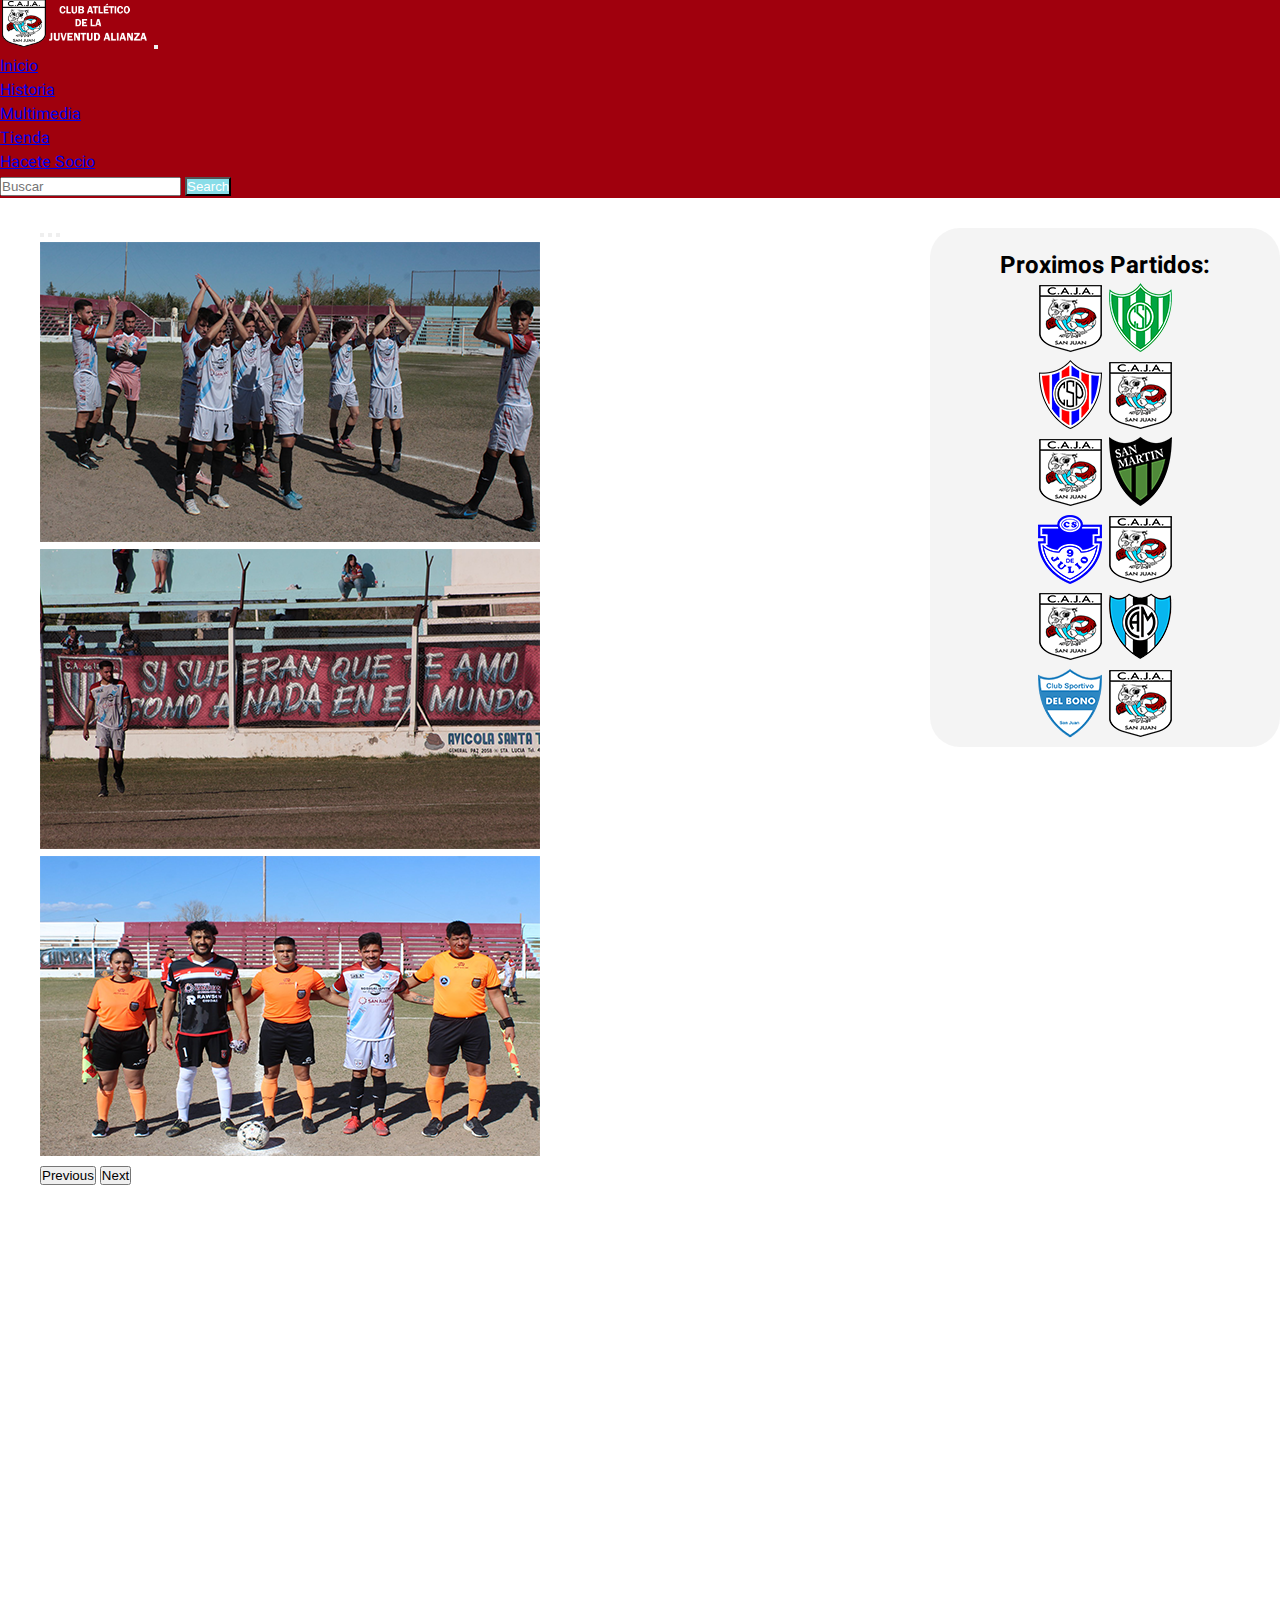
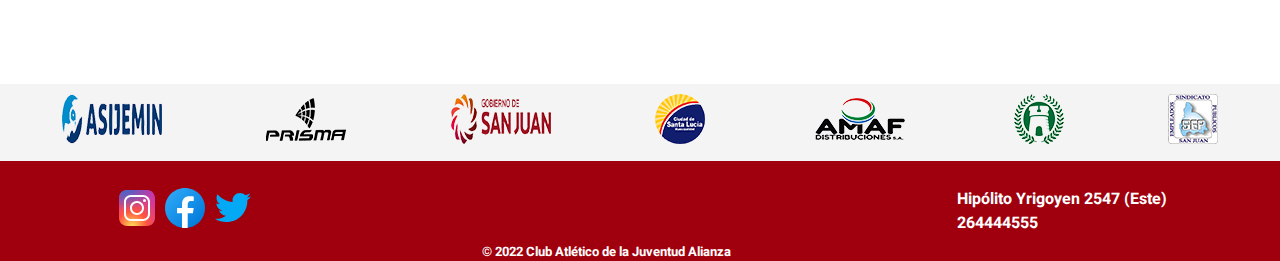
<file: index.html>
<!DOCTYPE html>
<html lang="es">

<head>
  <meta charset="UTF-8">
  <meta name="description" content="pagina oficial del club atletico de la juventud alianza">
  <meta http-equiv="X-UA-Compatible" content="IE=edge">
  <meta name="viewport" content="width=device-width, initial-scale=1.0">
  <link rel="stylesheet" href="./style/style.css">
  <link href="https://unpkg.com/aos@2.3.1/dist/aos.css" rel="stylesheet">
  <link href="https://cdn.jsdelivr.net/npm/bootstrap@5.1.3/dist/css/bootstrap.min.css" rel="stylesheet"
    integrity="sha384-1BmE4kWBq78iYhFldvKuhfTAU6auU8tT94WrHftjDbrCEXSU1oBoqyl2QvZ6jIW3" crossorigin="anonymous">
  <link rel="shortcut icon" href="./img/ico-ali.ico" type="image/x-icon">
  <title>Club Atlético de la Juventud Alianza</title>
</head>

<body>
  <header>
    <nav class="navbar navbar-expand-lg navbar-dark">
      <div class="container-fluid">
        <a class="navbar-brand" href="./index.html"><img src="./img/ALI2.png" alt="logo" width="150px"></a>
        <button class="navbar-toggler" type="button" data-bs-toggle="collapse" data-bs-target="#navbarSupportedContent"
          aria-controls="navbarSupportedContent" aria-expanded="false" aria-label="Toggle navigation">
          <span class="navbar-toggler-icon"></span>
        </button>
        <div class="collapse navbar-collapse" id="navbarSupportedContent">
          <ul class="navbar-nav me-auto mb-2 mb-lg-0">
            <li class="nav-item">
              <a class="nav-link active" aria-current="page" href="index.html">Inicio</a>
            </li>
            <li class="nav-item">
              <a class="nav-link" href="./section/historia.html">Historia</a>
            </li>
            <li class="nav-item">
              <a class="nav-link" href="./section/multimedia.html">Multimedia</a>
            </li>
            <li class="nav-item">
              <a class="nav-link" href="./section/tienda.html">Tienda</a>
            </li>
            <li class="nav-item">
              <a class="nav-link" href="./section/socios.html">Hacete Socio</a>
            </li>
          </ul>
          <form class="d-flex">
            <input class="form-control me-2" type="search" placeholder="Buscar" aria-label="Search">
            <button class="btn btn-outline-success" style="background-color: #89dde8; color: #FFFF;"
              type="submit">Search</button>
          </form>
        </div>
      </div>
    </nav>
  </header>

  <main class="main">
    <section class="noticiasMain">
      <div id="carouselExampleCaptions" class="carousel slide" data-bs-ride="false">
        <div class="carousel-indicators">
          <button type="button" data-bs-target="#carouselExampleCaptions" data-bs-slide-to="0" class="active"
            aria-current="true" aria-label="Slide 1"></button>
          <button type="button" data-bs-target="#carouselExampleCaptions" data-bs-slide-to="1"
            aria-label="Slide 2"></button>
          <button type="button" data-bs-target="#carouselExampleCaptions" data-bs-slide-to="2"
            aria-label="Slide 3"></button>
        </div>
        <div class="carousel-inner">
          <div class="carousel-item active">
            <img src="./img/IMG1.png" class="d-block w-100" alt="noticia1">
            <div class="carousel-caption d-none d-md-block">
            </div>
          </div>
          <div class="carousel-item">
            <img src="./img/IMG2.png" class="d-block w-100" alt="noticia2">
            <div class="carousel-caption d-none d-md-block">
            </div>
          </div>
          <div class="carousel-item">
            <img src="./img/IMG3.png" class="d-block w-100" alt="noticia3">
            <div class="carousel-caption d-none d-md-block">
            </div>
          </div>
        </div>
        <button class="carousel-control-prev" type="button" data-bs-target="#carouselExampleCaptions"
          data-bs-slide="prev">
          <span class="carousel-control-prev-icon" aria-hidden="true"></span>
          <span class="visually-hidden">Previous</span>
        </button>
        <button class="carousel-control-next" type="button" data-bs-target="#carouselExampleCaptions"
          data-bs-slide="next">
          <span class="carousel-control-next-icon" aria-hidden="true"></span>
          <span class="visually-hidden">Next</span>
        </button>
      </div>
    </section>

    <section class="subnoticias">
      <article class="subnoticia1" data-aos="fade-up">
        <div class="imagensubnoticia"><img src="./img/subnoticia1.png" alt=""></div>
        <div>
          <h2 class="h2_subnoticia">FUERZA BLAS</h2>
        </div>
        <div>
          <p>Desde Club Atlético de la Juventud Alianza le pedimos a todos que se sumen en oraciones para darle fuerza a
            nuestro jugador Blas Díaz, que en la madrugada de hoy tuvo un grave accidente y se encuentra internado en
            terapia intensiva del Hospital Rawson.</p>
        </div>
        <div class="hrefSubnoticia3"><a href="#">Leer más</a></div>
      </article>
      <article class="subnoticia2" data-aos="fade-up">
        <div class="imagensubnoticia"><img src="./img/subnoticia2.png" alt=""></div>
        <div>
          <h2 class="h2_subnoticia">Mallea no continuara como presidente</h2>
        </div>
        <div>
          <p>Lorem, ipsum dolor sit amet consectetur adipisicing elit. Nobis, eligendi. Reiciendis labore amet hic nulla
            a, sit velit nobis minus laboriosam deserunt recusandae modi at doloremque dolorum, distinctio quaerat
            ducimus.</p>
        </div>
        <div class="hrefSubnoticia3"><a href="#">Leer más</a></div>
      </article>
      <article class="subnoticia3" data-aos="fade-up">
        <div class="imagensubnoticia"><img src="./img/subnoticia3.png" alt=""></div>
        <div>
          <h2 class="h2_subnoticia">Empate con sabor amargo</h2>
        </div>
        <div>
          <p>Lorem ipsum dolor sit amet consectetur adipisicing elit. Laboriosam natus a quas cupiditate eos quos,
            consectetur consequuntur! Qui mollitia non facilis omnis perspiciatis. Magni vitae reprehenderit qui
            architecto repudiandae dolorum?</p>
        </div>
        <div class="hrefSubnoticia3"><a href="#">Leer más</a></div>
      </article>
    </section>

    <aside class="sidebarMain">
      <div class="partidos">
        <div class="proximospartidos">
          <h2>Proximos Partidos:</h2>
        </div>
        <div class="proximospartidos1 proximopartidos1">
          <div><img src="./img/ali.png" alt="escudo"></div>
          <div><img src="./img/desamparados.png"></div>
        </div>
        <div class="proximospartidos1 proximopartidos2">
          <div><img src="./img/peñarol.png"></div>
          <div><img src="./img/ali.png" alt="escudo"></div>
        </div>
        <div class="proximospartidos1 proximapartido3">
          <div><img src="./img/ali.png" alt="escudo"></div>
          <div><img src="./img/sanmartin.png"></div>
        </div>
        <div class="proximospartidos1 proximapartido4">
          <div><img src="./img/nueve.png" alt="escudo"></div>
          <div><img src="./img/ali.png"></div>
        </div>
        <div class="proximospartidos1 proximapartido5">
          <div><img src="./img/ali.png" alt="escudo"></div>
          <div><img src="./img/mar.png"></div>
        </div>
        <div class="proximospartidos1 proximapartido3">
          <div><img src="./img/delbono.png" alt="escudo"></div>
          <div><img src="./img/ali.png"></div>
        </div>
      </div>
    </aside>

    <div class="sponsors">
      <div><img src="./img/asijemin.png" alt="asijemin"></div>
      <div><img src="./img/prisma.png" alt="prisma"></div>
      <div><img src="./img/sanjuan.png" alt="gobiernodesanjuan"></div>
      <div><img src="./img/santalucia.png" alt="municipiodesantalucia"></div>
      <div><img src="./img/amaf.png" alt="amaf"></div>
      <div><img src="./img/huarpe.png" alt="seghuarpe"></div>
      <div><img src="./img/sep.png" alt="sep"></div>
    </div>
  </main>

  <footer>
    <div class="redessociales">
      <div class="instagram"><a href=https://www.instagram.com/atleticoalianza target="_blank"><img
            src="./img/ig.svg"></a></div>
      <div class="facebook"><a href="https://www.facebook.com/AtleticoAlianzaSJ" target="_blank"><img
            src="./img/fb.svg"></a></div>
      <div class="twitter"><a href="https://twitter.com/atleticoalianza?lang=es" target="_blank"><img
            src="./img/tw.svg"></a></div>
    </div>
    <div class="copyright">
      <h4 class="copy">&copy; 2022 Club Atlético de la Juventud Alianza</h4>
    </div>
    <div class="direcciontelefono">
      <div>
        <h4 class="h4Footer">Hipólito Yrigoyen 2547 (Este)</h4>
        <div>
          <h4 class="h4Footer">264444555</h4>
        </div>
      </div>
  </footer>
  <script src="https://cdn.jsdelivr.net/npm/bootstrap@5.1.3/dist/js/bootstrap.bundle.min.js"
    integrity="sha384-ka7Sk0Gln4gmtz2MlQnikT1wXgYsOg+OMhuP+IlRH9sENBO0LRn5q+8nbTov4+1p"
    crossorigin="anonymous"></script>
  <script src="https://unpkg.com/aos@2.3.1/dist/aos.js"></script>
  <script>
    AOS.init();
  </script>
</body>

</html>
</file>
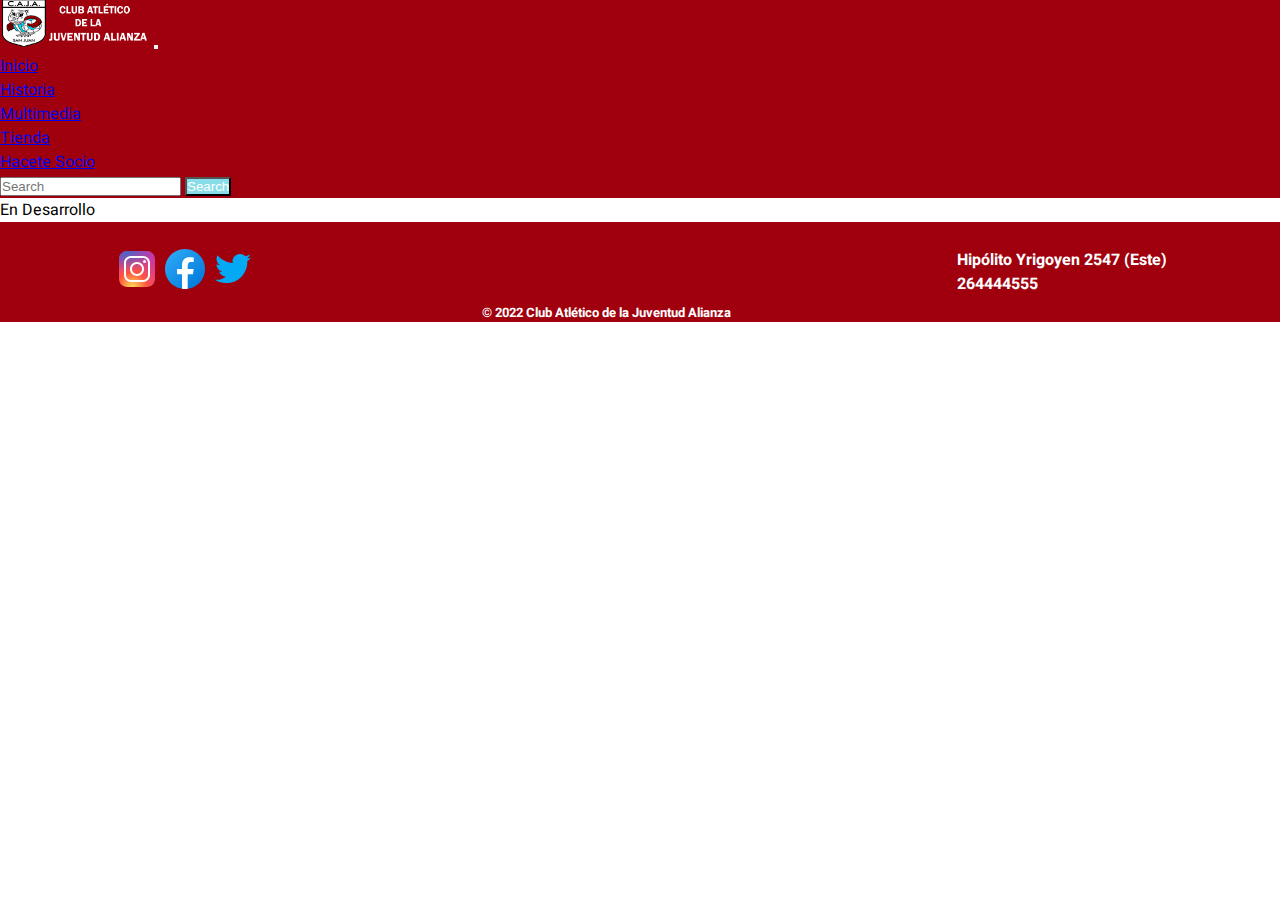
<file: section/multimedia.html>
<!DOCTYPE html>
<html lang="es">

<head>
  <meta charset="UTF-8">
  <meta http-equiv="X-UA-Compatible" content="IE=edge">
  <meta name="viewport" content="width=device-width, initial-scale=1.0">
  <link rel="stylesheet" href="../style/style.css">
  <link href="https://cdn.jsdelivr.net/npm/bootstrap@5.1.3/dist/css/bootstrap.min.css" rel="stylesheet"
    integrity="sha384-1BmE4kWBq78iYhFldvKuhfTAU6auU8tT94WrHftjDbrCEXSU1oBoqyl2QvZ6jIW3" crossorigin="anonymous">
  <link rel="shortcut icon" href="../img/ico-ali.ico" type="image/x-icon">
  <title>Multimedia</title>
</head>

<body>
  <header>
    <nav class="navbar navbar-expand-lg navbar-dark">
      <div class="container-fluid">
        <a class="navbar-brand" href="../index.html"><img src="../img/ALI2.png" alt="logo" width="150px"></a>
        <button class="navbar-toggler" type="button" data-bs-toggle="collapse" data-bs-target="#navbarSupportedContent"
          aria-controls="navbarSupportedContent" aria-expanded="false" aria-label="Toggle navigation">
          <span class="navbar-toggler-icon"></span>
        </button>
        <div class="collapse navbar-collapse" id="navbarSupportedContent">
          <ul class="navbar-nav me-auto mb-2 mb-lg-0">
            <li class="nav-item">
              <a class="nav-link active" aria-current="page" href="../index.html">Inicio</a>
            </li>
            <li class="nav-item">
              <a class="nav-link" href="historia.html">Historia</a>
            </li>
            <li class="nav-item">
              <a class="nav-link" href="multimedia.html">Multimedia</a>
            </li>
            <li class="nav-item">
              <a class="nav-link" href="tienda.html">Tienda</a>
            </li>
            <li class="nav-item">
              <a class="nav-link" href="socios.html">Hacete Socio</a>
            </li>
          </ul>
          <form class="d-flex">
            <input class="form-control me-2" type="search" placeholder="Search" aria-label="Search">
            <button class="btn btn-outline-success" style="background-color: #89dde8; color: #FFFF;"
              type="submit">Search</button>
          </form>
        </div>
      </div>
    </nav>
  </header>
  <main>
    <p>En Desarrollo</p>
  </main>
  <footer>
    <div class="redessociales">
      <div class="instagram"><a href=https://www.instagram.com/atleticoalianza target="_blank"><img
            src="../img/ig.svg"></a></div>
      <div class="facebook"><a href="https://www.facebook.com/AtleticoAlianzaSJ" target="_blank"><img
            src="../img/fb.svg"></a></div>
      <div class="twitter"><a href="https://twitter.com/atleticoalianza?lang=es" target="_blank"><img
            src="../img/tw.svg"></a></div>
    </div>
    <div class="copyright">
      <h4 class="copy">&copy; 2022 Club Atlético de la Juventud Alianza</h4>
    </div>
    <div class="direcciontelefono">
      <div>
        <h4 class="h4Footer">Hipólito Yrigoyen 2547 (Este)</h4>
        <div>
          <h4 class="h4Footer">264444555</h4>
        </div>
      </div>
  </footer>
  <script src="https://cdn.jsdelivr.net/npm/bootstrap@5.1.3/dist/js/bootstrap.bundle.min.js"
    integrity="sha384-ka7Sk0Gln4gmtz2MlQnikT1wXgYsOg+OMhuP+IlRH9sENBO0LRn5q+8nbTov4+1p"
    crossorigin="anonymous"></script>
</body>

</html>
</file>
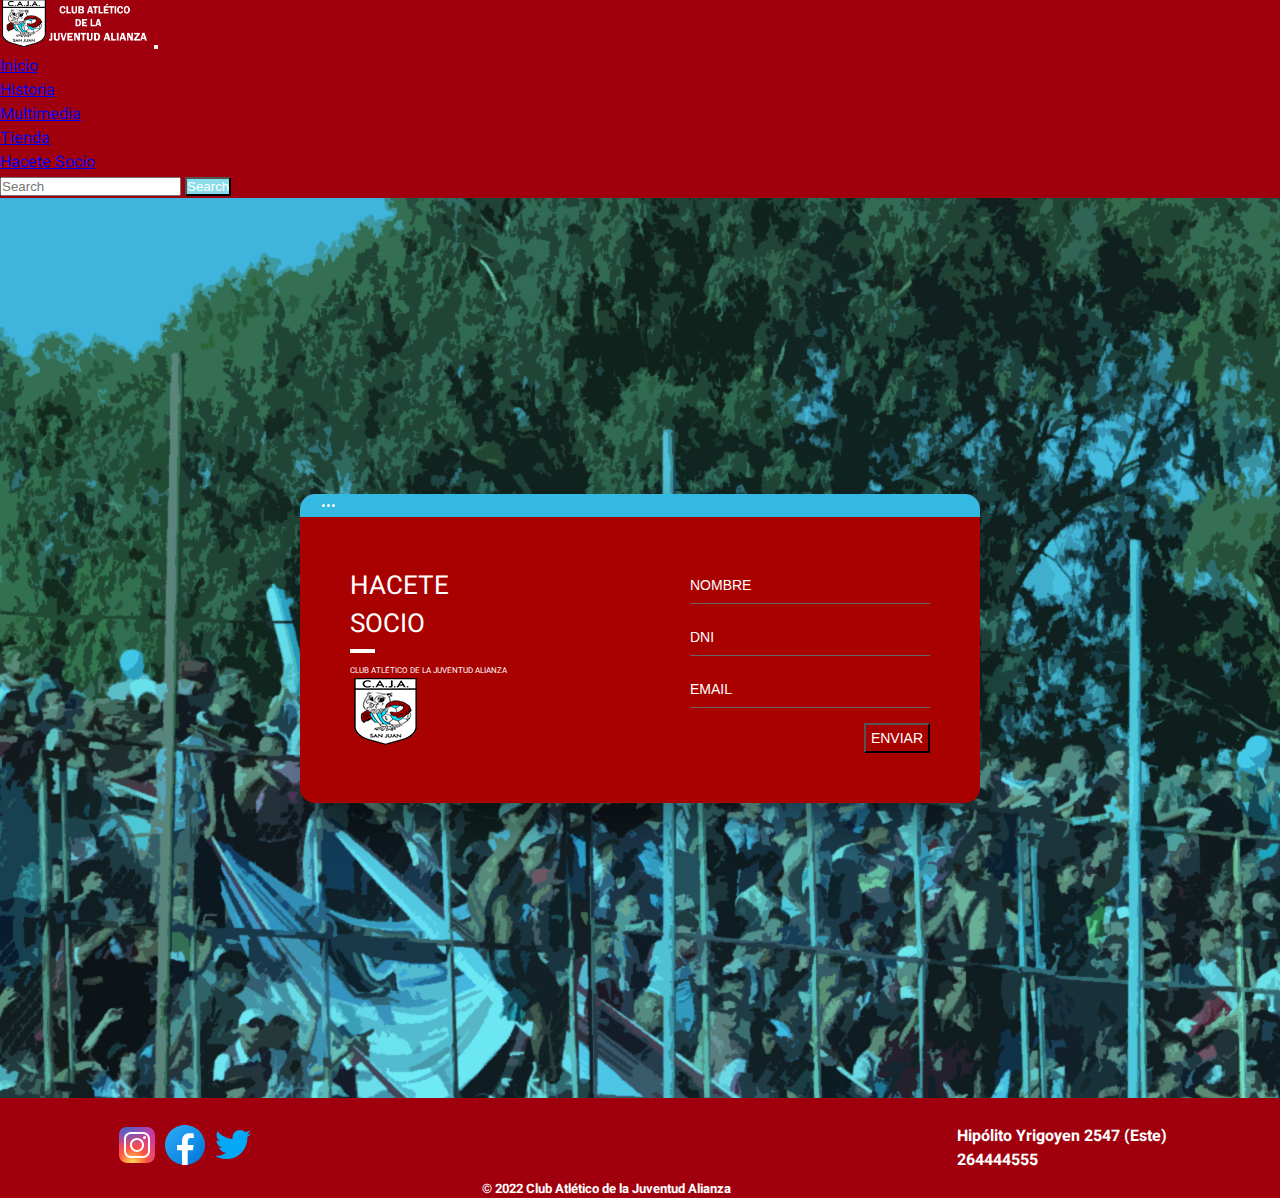
<file: section/socios.html>
<!DOCTYPE html>
<html lang="en">

<head>
  <meta charset="UTF-8">
  <meta http-equiv="X-UA-Compatible" content="IE=edge">
  <meta name="viewport" content="width=device-width, initial-scale=1.0">
  <link rel="stylesheet" href="../style/style.css">
  <link href="https://unpkg.com/aos@2.3.1/dist/aos.css" rel="stylesheet">
  <link href="https://cdn.jsdelivr.net/npm/bootstrap@5.1.3/dist/css/bootstrap.min.css" rel="stylesheet"
    integrity="sha384-1BmE4kWBq78iYhFldvKuhfTAU6auU8tT94WrHftjDbrCEXSU1oBoqyl2QvZ6jIW3" crossorigin="anonymous">
  <link rel="shortcut icon" href="../img/ico-ali.ico" type="image/x-icon">
  <title>Haceté Socio</title>
</head>

<body>
  <header>
    <nav class="navbar navbar-expand-lg navbar-dark">
      <div class="container-fluid">
        <a class="navbar-brand" href="../index.html"><img src="../img/ALI2.png" alt="logo" width="150px"></a>
        <button class="navbar-toggler" type="button" data-bs-toggle="collapse" data-bs-target="#navbarSupportedContent"
          aria-controls="navbarSupportedContent" aria-expanded="false" aria-label="Toggle navigation">
          <span class="navbar-toggler-icon"></span>
        </button>
        <div class="collapse navbar-collapse" id="navbarSupportedContent">
          <ul class="navbar-nav me-auto mb-2 mb-lg-0">
            <li class="nav-item">
              <a class="nav-link active" aria-current="page" href="../index.html">Inicio</a>
            </li>
            <li class="nav-item">
              <a class="nav-link" href="historia.html">Historia</a>
            </li>
            <li class="nav-item">
              <a class="nav-link" href="multimedia.html">Multimedia</a>
            </li>
            <li class="nav-item">
              <a class="nav-link" href="tienda.html">Tienda</a>
            </li>
            <li class="nav-item">
              <a class="nav-link" href="socios.html">Hacete Socio</a>
            </li>
          </ul>
          <form class="d-flex">
            <input class="form-control me-2" type="search" placeholder="Search" aria-label="Search">
            <button class="btn btn-outline-success" style="background-color: #89dde8; color: #FFFF;"
              type="submit">Search</button>
          </form>
        </div>
      </div>
    </nav>
  </header>

  <main>
    <div class="background__form">
      <div class="container__form" data-aos="zoom-in-right">
        <div class="screen">
          <div class="screen-header">
            <div class="screen-header-right">
              <div class="screen-header-ellipsis"></div>
              <div class="screen-header-ellipsis"></div>
              <div class="screen-header-ellipsis"></div>
            </div>
          </div>
          <div class="screen-body">
            <div class="screen-body-item left">
              <div class="app-title">
                <span>HACETE</span>
                <span>SOCIO</span>
              </div>
              <div class="app-contact">CLUB ATLÉTICO DE LA JUVENTUD ALIANZA</div>
              <div class="screen logoform"><img src="../img/ali.png"></div>
            </div>
            <div class="screen-body-item">
              <div class="app-form">
                <div class="app-form-group">
                  <input class="app-form-control" placeholder="nombre">
                </div>
                <div class="app-form-group">
                  <input class="app-form-control" placeholder="dni">
                </div>
                <div class="app-form-group">
                  <input class="app-form-control" placeholder="email">
                </div>
                <div class="app-form-group buttons">
                  <button class="app-form-button">ENVIAR</button>
                </div>
              </div>
            </div>
          </div>
        </div>
      </div>
    </div>
    <footer>
      <div class="redessociales">
        <div class="instagram"><a href=https://www.instagram.com/atleticoalianza target="_blank"><img
              src="../img/ig.svg"></a></div>
        <div class="facebook"><a href="https://www.facebook.com/AtleticoAlianzaSJ" target="_blank"><img
              src="../img/fb.svg"></a></div>
        <div class="twitter"><a href="https://twitter.com/atleticoalianza?lang=es" target="_blank"><img
              src="../img/tw.svg"></a></div>
      </div>
      <div class="copyright">
        <h4 class="copy">&copy; 2022 Club Atlético de la Juventud Alianza</h4>
      </div>
      <div class="direcciontelefono">
        <div>
          <h4 class="h4Footer">Hipólito Yrigoyen 2547 (Este)</h4>
          <div>
            <h4 class="h4Footer">264444555</h4>
          </div>
        </div>
    </footer>
    <script src="https://cdn.jsdelivr.net/npm/bootstrap@5.1.3/dist/js/bootstrap.bundle.min.js"
      integrity="sha384-ka7Sk0Gln4gmtz2MlQnikT1wXgYsOg+OMhuP+IlRH9sENBO0LRn5q+8nbTov4+1p"
      crossorigin="anonymous"></script>
    <script src="https://unpkg.com/aos@2.3.1/dist/aos.js"></script>
    <script>
      AOS.init();
    </script>
</body>

</html>
</file>
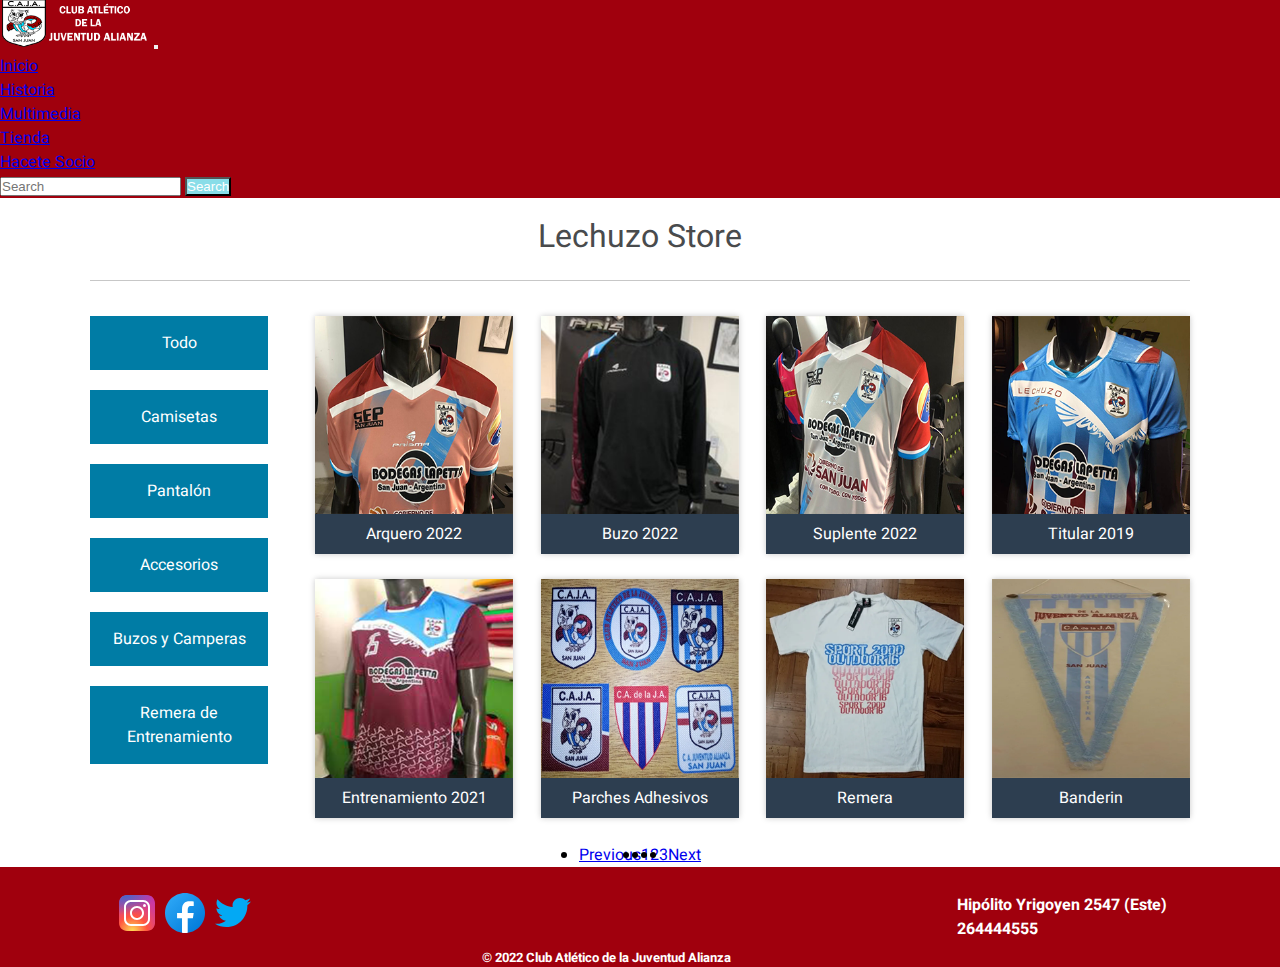
<file: section/tienda.html>
<!DOCTYPE html>
<html lang="en">

<head>
  <meta charset="UTF-8">
  <meta http-equiv="X-UA-Compatible" content="IE=edge">
  <meta name="viewport" content="width=device-width, initial-scale=1.0">
  <link rel="stylesheet" href="../style/style.css">
  <link href="https://cdn.jsdelivr.net/npm/bootstrap@5.1.3/dist/css/bootstrap.min.css" rel="stylesheet"
    integrity="sha384-1BmE4kWBq78iYhFldvKuhfTAU6auU8tT94WrHftjDbrCEXSU1oBoqyl2QvZ6jIW3" crossorigin="anonymous">
  <link rel="shortcut icon" href="../img/ico-ali.ico" type="image/x-icon">
  <title>Tienda</title>
</head>

<body class="gird__tienda">
  <header>
    <nav class="navbar navbar-expand-lg navbar-dark">
      <div class="container-fluid">
        <a class="navbar-brand" href="../index.html"><img src="../img/ALI2.png" alt="logo" width="150px"></a>
        <button class="navbar-toggler" type="button" data-bs-toggle="collapse" data-bs-target="#navbarSupportedContent"
          aria-controls="navbarSupportedContent" aria-expanded="false" aria-label="Toggle navigation">
          <span class="navbar-toggler-icon"></span>
        </button>
        <div class="collapse navbar-collapse" id="navbarSupportedContent">
          <ul class="navbar-nav me-auto mb-2 mb-lg-0">
            <li class="nav-item">
              <a class="nav-link active" aria-current="page" href="../index.html">Inicio</a>
            </li>
            <li class="nav-item">
              <a class="nav-link" href="historia.html">Historia</a>
            </li>
            <li class="nav-item">
              <a class="nav-link" href="multimedia.html">Multimedia</a>
            </li>
            <li class="nav-item">
              <a class="nav-link" href="tienda.html">Tienda</a>
            </li>
            <li class="nav-item">
              <a class="nav-link" href="socios.html">Hacete Socio</a>
            </li>
          </ul>
          <form class="d-flex">
            <input class="form-control me-2" type="search" placeholder="Search" aria-label="Search">
            <button class="btn btn-outline-success" style="background-color: #89dde8; color: #FFFF;"
              type="submit">Search</button>
          </form>
        </div>
      </div>
    </nav>
  </header>
  <main>
    <section>
      <div class="wrap">
        <h1>Lechuzo Store</h1>
        <div class="store-wrapper">
          <div class="category_list">
            <a href="#" class="category_item" category="all">Todo</a>
            <a href="#" class="category_item" category="camisetas">Camisetas</a>
            <a href="#" class="category_item" category="pantalon">Pantalón</a>
            <a href="#" class="category_item" category="accesorios">Accesorios</a>
            <a href="#" class="category_item" category="buzos">Buzos y Camperas</a>
            <a href="#" class="category_item" category="entrenamiento">Remera de Entrenamiento</a>
          </div>
          <section class="products-list">
            <div class="product-item" category="camisetas">
              <img src="../img/arquero2022.png" alt="a2022">
              <a href="#">Arquero 2022</a>
            </div>
            <div class="product-item" category="buzos">
              <img src="../img/buzo.png" alt="Buzo2022">
              <a href="#">Buzo 2022</a>
            </div>
            <div class="product-item" category="camisetas">
              <img src="../img/suplente2022.png" alt="Suplente2022">
              <a href="#">Suplente 2022</a>
            </div>
            <div class="product-item" category="camisetas">
              <img src="../img/titular2019.png" alt="Titular2019">
              <a href="#">Titular 2019</a>
            </div>
            <div class="product-item" category="entrenamiento">
              <img src="../img/training.png" alt="training">
              <a href="#">Entrenamiento 2021</a>
            </div>
            <div class="product-item" category="accesorios">
              <img src="../img/parchesadeshivos.png" alt="parches">
              <a href="#">Parches Adhesivos</a>
            </div>
            <div class="product-item" category="indumentaria">
              <img src="../img/remera.png" alt="remera">
              <a href="#">Remera</a>
            </div>
            <div class="product-item" category="accesorios">
              <img src="../img/banderin.png" alt="banderin">
              <a href="#">Banderin</a>
            </div>
          </section>
        </div>
        <ul class="pagination">
          <li class="page-item"><a class="page-link" href="#">Previous</a></li>
          <li class="page-item"><a class="page-link" href="#">1</a></li>
          <li class="page-item"><a class="page-link" href="#">2</a></li>
          <li class="page-item"><a class="page-link" href="#">3</a></li>
          <li class="page-item"><a class="page-link" href="#">Next</a></li>
        </ul>
  </main>
  <footer>
    <div class="redessociales">
      <div class="instagram"><a href=https://www.instagram.com/atleticoalianza target="_blank"><img
            src="../img/ig.svg"></a></div>
      <div class="facebook"><a href="https://www.facebook.com/AtleticoAlianzaSJ" target="_blank"><img
            src="../img/fb.svg"></a></div>
      <div class="twitter"><a href="https://twitter.com/atleticoalianza?lang=es" target="_blank"><img
            src="../img/tw.svg"></a></div>
    </div>
    <div class="copyright">
      <h4 class="copy">&copy; 2022 Club Atlético de la Juventud Alianza</h4>
    </div>
    <div class="direcciontelefono">
      <div>
        <h4 class="h4Footer">Hipólito Yrigoyen 2547 (Este)</h4>
        <div>
          <h4 class="h4Footer">264444555</h4>
        </div>
      </div>
  </footer>
  <script src="https://cdn.jsdelivr.net/npm/bootstrap@5.1.3/dist/js/bootstrap.bundle.min.js"
    integrity="sha384-ka7Sk0Gln4gmtz2MlQnikT1wXgYsOg+OMhuP+IlRH9sENBO0LRn5q+8nbTov4+1p"
    crossorigin="anonymous"></script>
</body>

</html>
</file>
<file: style/style.css>
@import url('https://fonts.googleapis.com/css2?family=Heebo&display=swap');

/*Destktop*/
* {
    margin: 0%;
    padding: 0%;
    box-sizing: border-box;
}

header {
    background-color: #a0000d;
}

body {
    background-color: #FFFF;
    background-repeat: no-repeat;
    font-family: Heebo;
}

footer {
    display: flex;
    flex-direction: row;
    flex-wrap: nowrap;
    justify-content: space-around;
    bottom: 0px;
    height: 100px;
    width: 100%;
    background: #a0000d;
}

.redessociales {
    display: flex;
    flex-direction: row;
    flex-wrap: nowrap;
    align-items: center;
}

.twitter:hover {
    transform: scale(1.3);
}

.facebook:hover {
    transform: scale(1.3)
}

.instagram:hover {
    transform: scale(1.3)
}

.direcciontelefono {
    font-family: Heebo;
    font-size: small;
    color: white;
    display: flex;
    flex-direction: column;
    flex-wrap: nowrap;
    justify-content: center;
    align-items: flex-end;
    font-size: small;
}

.copyright {
    display: flex;
    flex-direction: row;
    align-items: flex-end;
    color: #ffffff;
}

.copy {
    font-size: small;
}

.h4Footer {
    font-size: medium;
}

/*index*/

.partidos {
    display: flex;
    flex-direction: column;
    justify-content: space-between;
    align-items: center;
    background-color: rgba(235, 235, 235, 0.536);
    padding: 20px 70px 2px 70px;
    border-radius: 30px;
    margin-top: 30px;
}

.proximospartidos {
    color: black;
    display: flex;
    justify-content: center;
    align-items: center;
}

.proximospartidos1 {
    display: flex;
    justify-content: center;
    align-items: center;
    border-radius: 20px;
}

.proximospartidos2 {
    border-radius: 20px;
    display: flex;
    justify-content: center;
    align-items: center;
}

.main {
    display: grid;
    grid-template-areas:
        "noticias noticias sidebar"
        "noticias noticias sidebar"
        "subnoticias subnoticias sidebar"
        "patrocinadores patrocinadores patrocinadores";
    gap: 20px;
}

.noticiasMain {
    grid-area: noticias;
    margin-top: 20px;
    margin-bottom: 20px;
    margin-left: 40px;
}

.subnoticias {
    justify-content: center;
    align-items: stretch;
    margin-left: 40px;
    margin-bottom: 20px;
    display: grid;
    grid-template-areas:
        "subnoticia1 subnoticia2 subnoticia3";
    column-gap: 10px;
}

.hrefSubnoticia3>a {
    display: flex;
    flex-direction: row;
    justify-content: center;
}

.subnoticia1 {
    background-color: #f3f3f3;
    border-radius: 10px;
    grid-area: subnoticia1;
}

.subnoticia2 {
    background-color: #f3f3f3;
    border-radius: 10px;
    grid-area: subnoticia2;
}

.subnoticia3 {
    background-color: #f3f3f3;
    border-radius: 10px;
    grid-area: subnoticia3;
}

.imagensubnoticia {
    display: flex;
    justify-content: center;
    align-items: center;
}

.imagensubnoticia>img {
    margin-top: 5px;
    border-radius: 10px;
}

.h2_subnoticia {
    text-align: center;
    font-family: Heebo;
    font-size: x-large;
}

.noticia1 {
    display: flex;
    justify-content: center;
    align-items: center;
}

.noticia1 img {
    border-color: black;
    padding: 5px;
    border-radius: 30px;
}

.sidebarMain {
    display: flex;
    flex-direction: column;
    align-items: center;
    border-radius: 5px;
    grid-area: sidebar;
}

.sponsors {
    display: flex;
    flex-wrap: nowrap;
    flex-direction: row;
    align-items: flex-start;
    justify-content: space-around;
    background-color: rgba(235, 235, 235, 0.536);
    padding: 10px;
}

.sponsors {
    grid-area: patrocinadores;
}

@media (max-width: 576px){
    .main {
        display: grid;
        grid-template-columns: 1fr;
        grid-template-areas: 
        "noticias"
        "noticias"
        "subnoticias"
        "sidebar"
        "patrocinadores";
    }

    .noticiasMain {
        grid-area: noticias;
        margin-top: 0px;
        margin-bottom: 0px;
        margin-left: 0px;
    }

    .partidos {
        background-color: rgba(235, 235, 235, 0.536);
        padding: 10px 50px 2px 50px;
        border-radius: 30px;
    }

    .subnoticias {
        justify-content: center;
        align-items: center;
        display: grid;
        grid-template-areas:
        "subnoticia1"
        "subnoticia2"
        "subnoticia3";
        column-gap: 5px;
    }

    .sponsors {
        padding: 0px;
    }

    .sponsors img {
        height: 30px;
        width: 50px;
    }

    .h4Footer {
        font-size: x-small;
    }

}

/*Historia*/

/*Multimedia*/

/*Socios*/

.background__form {
    display: flex;
    min-height: 100vh;
    background-image: url("../img/fondo2.png");
}

.container__form {
    flex: 0 1 700px;
    margin: auto;
    padding: 10px;
}

.screen {
    position: relative;
    background-color: #a90000;
    border-radius: 15px;
}

.screen:after {
    content: '';
    display: block;
    position: absolute;
    top: 0;
    left: 20px;
    right: 20px;
    bottom: 0;
    border-radius: 15px;
    box-shadow: 0 20px 40px rgba(0, 0, 0, .4);
    z-index: -1;
}

.screen-header {
    display: flex;
    align-items: center;
    padding: 10px 20px;
    background: #34b9e2;
    border-top-left-radius: 15px;
    border-top-right-radius: 15px;
}

.screen-header-right {
    display: flex;
}

.screen-header-ellipsis {
    width: 3px;
    height: 3px;
    margin-left: 2px;
    border-radius: 8px;
    background: rgb(255, 255, 255);
}

.screen-body {
    display: flex;
}

.screen-logoform {
    display: flex;

}

.screen-body-item {
    flex: 1;
    padding: 50px;
}

.screen-body-item.left {
    display: flex;
    flex-direction: column;
}

.app-title {
    display: flex;
    flex-direction: column;
    position: relative;
    color: #ffffff;
    font-size: 26px;
}

.app-title:after {
    content: '';
    display: block;
    position: absolute;
    left: 0;
    bottom: -10px;
    width: 25px;
    height: 4px;
    background: #ffffff;
}

.app-contact {
    margin-top: auto;
    font-size: 8px;
    color: rgb(255, 255, 255);
}

.app-form-group {
    margin-bottom: 15px;
}

.app-form-group.message {
    margin-top: 40px;
}

.app-form-group.buttons {
    margin-bottom: 0;
    text-align: right;
}

.app-form-control {
    width: 100%;
    padding: 10px 0;
    background: none;
    border: none;
    border-bottom: 1px solid #666;
    font-size: 14px;
    text-transform: uppercase;
    outline: none;
    transition: border-color .2s;
}

.app-form-control::placeholder {
    color: rgb(255, 255, 255);
}

.app-form-control:focus {
    border-bottom-color: #ddd;
}

.app-form-button {
    background: none;
    padding: 5px;
    border-radius: 30px solid;
    color: #ffffff;
    font-size: 14px;
    cursor: pointer;
    outline: none;
}

.app-form-button:hover {
    color: #adadad;
}

.dribbble {
    width: 20px;
    height: 20px;
    margin: 0 5px;
}

@media screen and (max-width: 520px) {
    .screen-body {
        flex-direction: column;
    }

    .screen-body-item.left {
        margin-bottom: 30px;
    }

    .app-title {
        flex-direction: row;
    }

    .app-title span {
        margin-right: 12px;
    }

    .app-title:after {
        display: none;
    }
}

@media screen and (max-width: 600px) {
    .screen-body {
        padding: 40px;
    }

    .screen-body-item {
        padding: 0;
    }
}


/*Tienda*/

.wrap {
    max-width: 1100px;
    width: 90%;
    margin: auto;
}

.wrap>h1 {
    color: #494B4D;
    font-weight: 400;
    display: flex;
    flex-direction: column;
    text-align: center;
    margin: 15px 0px;
}

.wrap>h1:after {
    content: '';
    width: 100%;
    height: 1px;
    background: #C7C7C7;
    margin: 20px 0;
}

.store-wrapper {
    display: flex;
    flex-wrap: wrap;
}

.category_list {
    display: flex;
    flex-direction: column;
    width: 18%;
}

.category_list .category_item {
    display: block;
    width: 90%;
    padding: 15px 0;
    margin-bottom: 20px;
    background: #007ca5;
    text-align: center;
    text-decoration: none;
    color: rgb(255, 255, 255);
}

.category_list .ct_item-active {
    background: #950000;
}

.pagination {
    display: flex;
    flex-direction: row;
    text-align: center;
    flex-wrap: nowrap;
    justify-content: center;
    align-content: center;
}

/* PRODUCTOS ============*/

.products-list {
    width: 82%;
    display: flex;
    flex-wrap: wrap;
}


.products-list .product-item {
    width: 22%;
    margin-left: 3%;
    margin-bottom: 25px;
    box-shadow: 0px 0px 6px 0px rgba(0, 0, 0, 0.22);

    display: flex;
    flex-direction: column;
    align-items: center;
    align-self: flex-start;

    transition: all .4s;
}

.products-list .product-item img {
    width: 100%;
}

.products-list .product-item a {
    display: block;
    width: 100%;
    padding: 8px 0;
    background: #2D3E50;

    color: #fff;
    text-align: center;
    text-decoration: none;
}

/* RESPONSIVE */

@media screen and (max-width: 1100px) {
    .products-list .product-item {
        width: 30.3%;
    }
}

@media screen and (max-width: 900px) {

    .category_list,
    .products-list {
        width: 100%;
    }

    .category_list {
        flex-direction: row;
        justify-content: space-between;
    }

    .category_list .category_item {
        align-self: flex-start;
        width: 15%;
        font-size: 14px;
    }

    .products-list .product-item {
        margin-left: 4.5%;
    }

    .products-list .product-item:nth-child(3n+1) {
        margin-left: 0px;
    }
}

@media screen and (max-width: 600px) {
    .category_list {
        flex-direction: column;
    }

    .category_list .category_item {
        width: 100%;
        margin-bottom: 10px;
    }
}

@media screen and (max-width: 520px) {

    .products-list .product-item {
        width: 47.5%;
    }

    .products-list .product-item:nth-child(3n+1) {
        margin-left: 4.5%;
    }

    .products-list .product-item:nth-child(2n+1) {
        margin-left: 0px;
    }

}

@media screen and (max-width: 350px) {
    .products-list .product_item {
        width: 100%;
        margin-left: 0px;
    }
}
</file>
